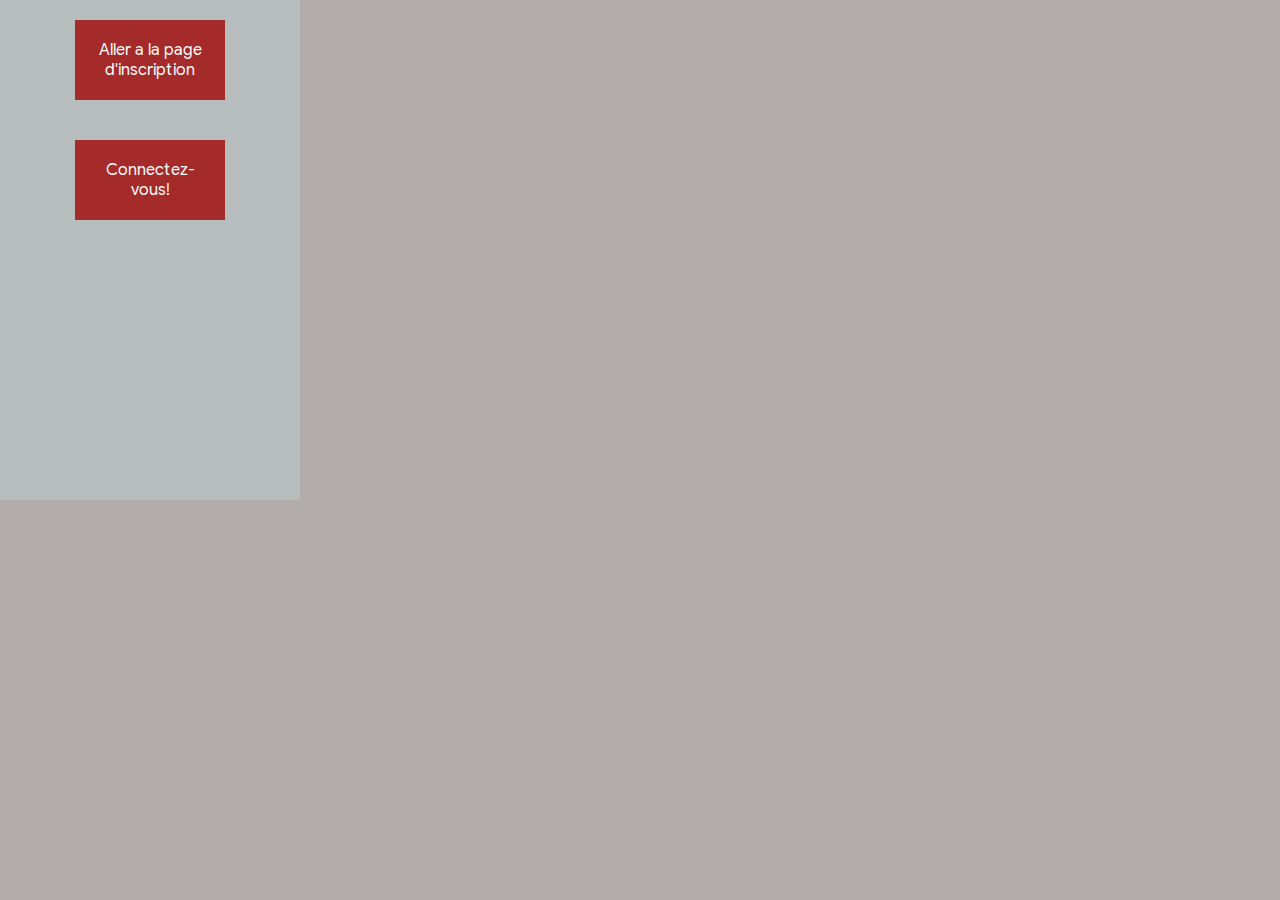
<file: index.html>
<!DOCTYPE html>
<html lang="en">
<head>
    <meta charset="UTF-8">
    <meta name="viewport" content="width=device-width, initial-scale=1.0">
    <title>Landing page</title>
    <link rel="stylesheet" href="./css/styles.css">
</head>

<style>
    .box{
        background-color: rgb(183, 188, 188);
        width: 300px;
        height: 500px;
        display: flex;
        align-items: center;
        flex-direction: column;
    }

    .box a{
        width: 50%;
        padding: 20px;
        margin: 20px;
        color:white;
        background-color: brown;
    }
</style>
<body>
    <div class="box">
        <a href="inscription.html">Aller a la page d'inscription</a>
        <a href="connect.html">Connectez-vous!</a>
    </div>
    
    
    
</body>
</html>
</file>
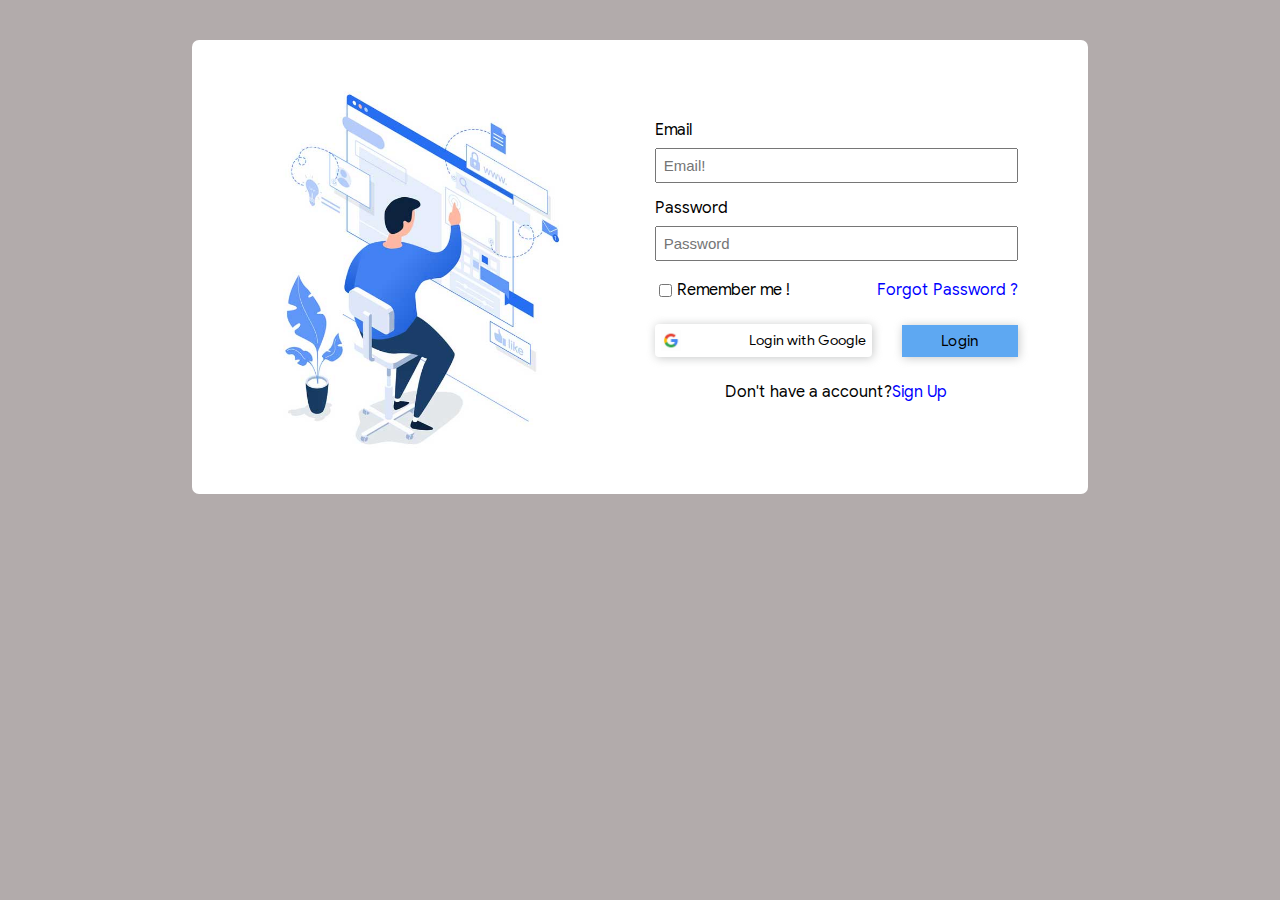
<file: connect.html>
<!DOCTYPE html>
<html lang="en">
<head>
    <meta charset="UTF-8">
    <meta name="viewport" content="width=device-width, initial-scale=1.0">
    <meta property="og:title" content="Connexion- page de connexion !" />
    <link rel="stylesheet" href="./css/styles.css">
    <link rel="stylesheet" href="https://cdnjs.cloudflare.com/ajax/libs/font-awesome/6.5.1/css/all.min.css" integrity="sha512-DTOQO9RWCH3ppGqcWaEA1BIZOC6xxalwEsw9c2QQeAIftl+Vegovlnee1c9QX4TctnWMn13TZye+giMm8e2LwA==" crossorigin="anonymous" referrerpolicy="no-referrer" />
</head>
<body>

    <div class="main-container df">
        <div class="description-1 overlay">
        </div>
        <div class="formulaire">
            
            <form action="">
                <div class="email-box mbt">
                    <h4>Email</h4>
                    <input type="email" class="up" name="email" id="email" placeholder="Email!" required>
                    <p></p>
                </div>

                <div class="password-box mbt">
                    <h4>Password</h4>
                    <div class="password">
                        <div class="password-container">
                            <input type="password"  class="up" name="password" id="password" placeholder="Password" required>
                            <p class="hidden"><i class="fa-solid fa-eye-slash"></i></p>
                            <p class="show"><i class="fa-solid fa-eye"></i></p>
                        </div>
                    </div>  
                </div>

                <div class="checkbox-container mbt">
                    <input type="checkbox" name="checkbox" id="checkbox">
                    <label for="checkbox">Remember me !</label>
                    <a href="">Forgot Password ?</a>
                </div>
                <div class="buttonbox">
                    <a  class="google-sign"href="">
                        <meta property="og:image" content="./images/google-logo.jpeg">
                        <img src="./images/google-logo.jpeg" alt="google logo">
                        <p>Login with Google</p>
                    </a>
                    <div class="submit-btn">
                        <button type="submit" class="mbt">Login</button>
                    </div>
                    
                </div>
                 
            </form>
            <div class="options df">
                <span>Don't have a account? </span>
                <a href="inscription.html">Sign Up</a>
            </div>

        </div>

    </div>

    <script src="./javascript/app.js"></script>
    
</body>
</html>
</file>
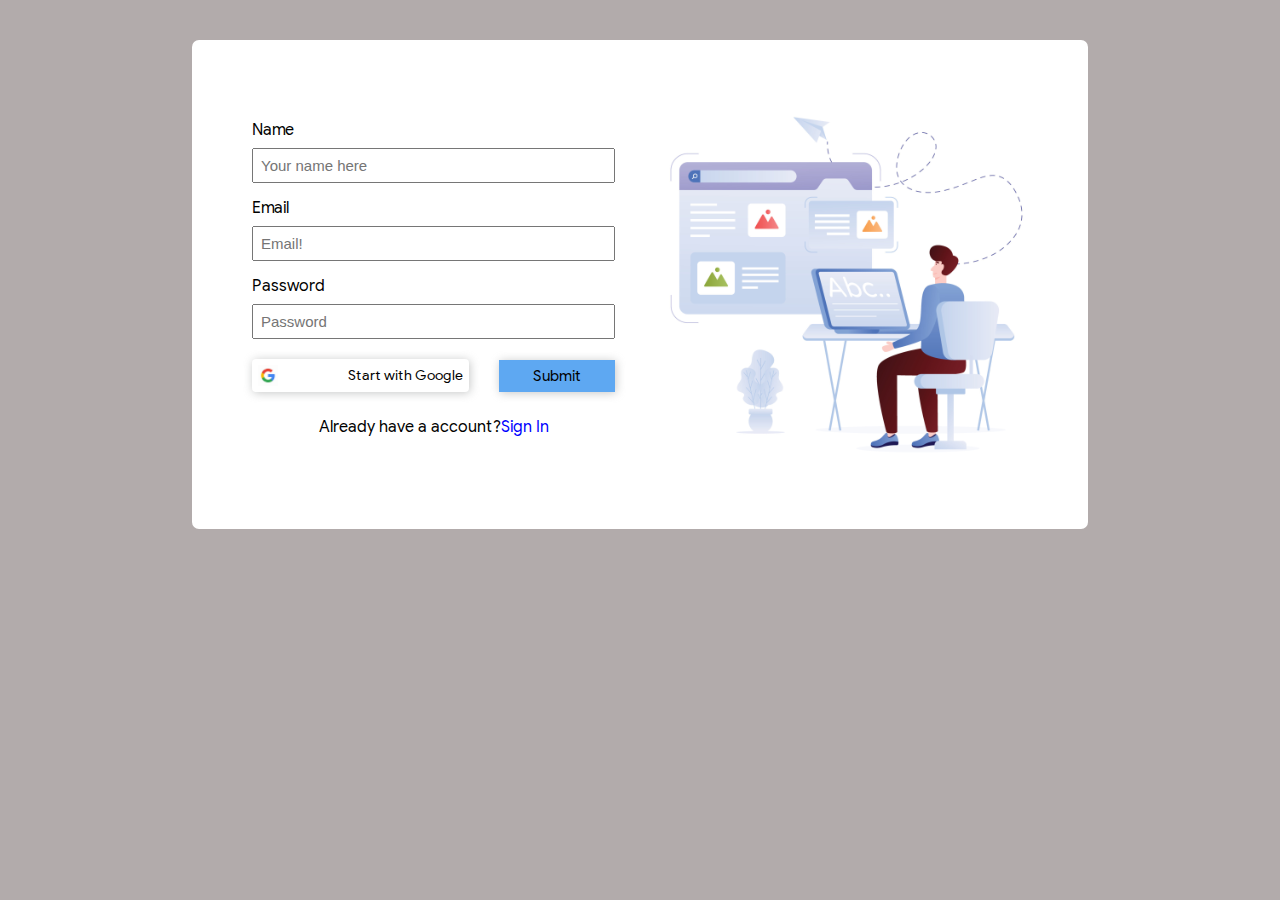
<file: inscription.html>
<!DOCTYPE html>
<html lang="en">
<head>
    <meta charset="UTF-8">
    <meta name="viewport" content="width=device-width, initial-scale=1.0">
    <title>Inscription</title>
    <link rel="stylesheet" href="./css/styles.css">
    <link rel="stylesheet" href="https://cdnjs.cloudflare.com/ajax/libs/font-awesome/6.5.1/css/all.min.css" integrity="sha512-DTOQO9RWCH3ppGqcWaEA1BIZOC6xxalwEsw9c2QQeAIftl+Vegovlnee1c9QX4TctnWMn13TZye+giMm8e2LwA==" crossorigin="anonymous" referrerpolicy="no-referrer" />
</head>
<body>

    <div class="main-container df">
        <div class="formulaire">
            
            <form action="">
                <div class="email-box mbt">
                    <h4>Name</h4>
                    <input type="text" class="pd7w1"    name="text" id="text" placeholder="Your name here" required>
                    <p></p>
                </div>

                <div class="email-box mbt">
                    <h4>Email</h4>
                    <input type="email" class="up" name="email" id="email" placeholder="Email!" required>
                    <p></p>
                </div>

                <div class="password-box mbt">
                    <h4>Password</h4>
                    <div class="password">
                        <div class="password-container">
                            <input type="password" class="up" name="password" id="password" placeholder="Password" required>
                            <p class="hidden"><i class="fa-solid fa-eye-slash"></i></p>
                            <p class="show"><i class="fa-solid fa-eye"></i></p>
                        </div>
                    </div>
                    
                </div>

                <div class="buttonbox">
                    <a  class="google-sign"href="">
                        <img src="./images/google-logo.jpeg" alt="google logo">
                        <p>Start with Google</p>
                    </a>
                    <div class="submit-btn">
                        <button type="submit" class="mbt">Submit</button>
                    </div>
                    
                </div>
                 
            </form>
            <div class="options df">
                <span>Already have a account? </span>
                <a href="connect.html">Sign In</a>
            </div>
        </div>

        <div class="description-2 overlay">
        </div>

    </div>

    <script src="./javascript/app.js"></script>
    
</body>
</html>
</file>
<file: css/styles.css>
/* General rules */
*{
    margin: 0;
    padding: 0;
    box-sizing: border-box;
}

@font-face {
    font-family: "Cera" ;
    src: url('../fonts/GoogleSans-Regular.ttf');
}

body{
    font-family:"Cera", 'Segoe UI', Verdana, sans-serif;
    background: #a8a1a1e3;
}

a{
    text-decoration: none;
    text-align: center;
}

/* ------------------------------------------------------- */
.df{
    display: flex;
}

/* ------------------------------------------------------- */
.main-container{
    width: 60%;
    margin: 40px auto;
    background-color:rgb(255, 255, 255) ;
    padding: 40px;
    border-radius: 7px;
}

.description-1{
    background: url('../images/user-website-0.jpg') center/cover;
    /* border: 1px solid red;  */
}

.description-2{
    background: url('../images/user-website-2.jpg') center/cover;
}

.overlay{
    width: 50%;
}
/* ------------------------------------------------------- */
.formulaire{
    width: 50%;
    margin-right: 10px;
    /* border: 2px solid red; */
    padding: 40px 20px 40px 20px;
}

.form-header{
    padding:  10px;
    margin-bottom: 20px;
    /* background-color: #f6b910e3; */
    box-shadow: 1px 1px 10px 0px rgba(179, 180, 180, 0.75); 
}

.form-header h2{
    color: blue;
    text-align: center;
}


.form-header p{
    padding: 10px;
}
/* ------------------------------------------------------- */
/* Input de type email */
h4{
    font-weight: normal;
    margin-bottom: 8px;
}

input[type="email"]{
    padding: 7px ;
    font-size: 15px;
    width: 100%;
    /* border: 2px solid rgb(255, 0, 153); */
}

/* ------------------------------------------------------- */
/* Input de type Password */
.password-container {
    position:relative;
}

input[type="password"]{
    /* border: 2px solid rgb(245, 122, 8); */
    padding: 7px ;
    font-size: 15px;
    width: 100%;
}

input[type="text"]{
    padding: 7px ;
    font-size: 15px;
    width: 100%;
    /* border: 2px solid rgb(2, 106, 23); */
}

.password-container p{
    position:absolute;
    right: 10px;
    top: 8px;
}

.password-container p:hover{
    scale:1.1;
}

.showPassword{
    padding: 7px ;
    font-size: 15px;
    width: 100%;
}
.hidden{
    display:none;
}
/* ------------------------------------------------------- */
/* Input de type Checkbox */
.checkbox-container {
    /* border: 3px solid red; */
    display: flex;
    align-items: center;
    padding: 4px 0 4px 4px;   
}

.checkbox-container a {
    margin: 0 0 0 auto;
    color: blue;
    font-weight: 550;  
}

.checkbox-container label{
    margin: 0 auto 0 5px;   
}
/* ------------------------------------------------------- */
/* Input de type buttonbox */

.buttonbox{
    /* border: 2px solid red; */
    display: flex;
    align-items: center;
    justify-content: center;
    padding: 5px 0;
    margin-bottom: 15px; 
}

.buttonbox a{
    width: 65%;
    padding: 6px ;
    display: flex;
    align-items: center;
    border-radius: 4px;
    justify-content:space-between;
    margin-right: 30px;
    box-shadow: 1px 1px 10px 0px rgba(179, 180, 180, 0.75); 
}

.google-sign img{
    width: 20px;
}

.google-sign p{
    font-size: 14px;
}

.buttonbox a p{
    color: rgb(0, 0, 0);  
}

.submit-btn{
    width: 35%;
}

.submit-btn button{
    width: 100%;
    padding: 7px ;
    font-size: 15px;
    cursor: pointer;
    font-family: "Cera";
    margin: 0 auto ;
    color:black;
    background: rgb(94, 168, 242);
    border: none;
    box-shadow: 1px 1px 10px 0px rgba(179, 180, 180, 0.75);
}

/* ------------------------------------------------------- */
/* Alternative */

.options{
    flex-direction: column;
    margin-bottom: 7px;
    flex-direction: row;
    justify-content: center;
    /* border: 2px solid blue; */
    padding: 5px;
}

.options a{
    color:blue; 
    font-weight: 550;
}

.mbt{
    margin-bottom: 15px;
}

.pd7w1{
    padding: 7px;
    width: 100%;
}
/* -------------------------------------- */
/* Responsive part */
@media screen and (max-width: 1300px) {
    .main-container {
      width: 70%;
    }
}

@media screen and (max-width: 1080px) {
    .main-container {
      width: 80%;
    }
}

@media screen and (max-width: 970px) {
    .main-container {
        padding: 20px 20px 20px 0;
        width: 80%;
    }

    .formulaire{
        width: 50%;
        margin-right: 10px;
        padding: 40px 10px 40px 10px;
    }
}

@media screen and (max-width: 850px) {
    .main-container {
        padding: 20px 0 20px 0;
        width: 90%
    }

    .formulaire{
        width: 50%;
        padding: 40px 10px 40px 10px;
    }
}

@media screen and (max-width: 730px) {
    .main-container {
        padding: 20px 40px 20px 40px;
        width: 100%;
        height: 100vh;
        margin: 0 10px;
    }

    .buttonbox a{
        width: 50%;
        margin-right: 10px;
    }

    .submit-btn{
        width: 50%;
    }

    .overlay{
        display: none;
    }

    .formulaire{
        width: 100%;
        padding: auto;
    }
}


@media screen and (max-width: 500px) {
    .main-container {
        padding: 10px 10px 0 10px;
        width: 100%;
        margin: 0;
        height: 100vh;
    }

    .buttonbox a{
        width: 65%;
        margin-right: 10px;
        text-align: center;
    }

    .submit-btn{
        width: 35%;
    }

    .formulaire{
        width: 100%;
        padding: 40px 0px 10px 0px;
        margin: auto;
    }

    .checkbox-container {
        border: 3px solid red;
        display: flex;
        padding: 20px 0;
    }
    .up{
        padding: 40px;
    }
    .checkbox-container a {
        /* border: 1px solid blue; */
        transform: translateY(-25%);
    }

    .checkbox-container a {
        padding-top: 10px;
    }

    .submit-btn button{
        width: 100%;
        padding: 7px ;   
    }
}
@media screen and (max-width: 300px) {

    .main-container{
        height: 100%;
        width: 100%;
    }

    .buttonbox a{
        width: 70%;
        margin-right: 10px;
    }

    .submit-btn{
        width: 30%;
    }

    .formulaire{
        width: 100%;
        padding: 40px 0px 40px 0px;
        height: 100vh;
    }

    .checkbox-container {
        border: 3px solid red;
        display: flex;
        padding: 4px 0;
    }

    .checkbox-container a {
        /* border: 1px solid blue; */
        transform: translateY(-25%);
    }

    .submit-btn button{
        width: 100%;
        padding: 8px ;   
    }
    .up{
        font-family: "Cera", serif;
    }
    .options span, a, label, .checkbox-container a, h4, .up {
        font-size: 13px;
        /* padding: 7px ; */
    }
}
</file>
